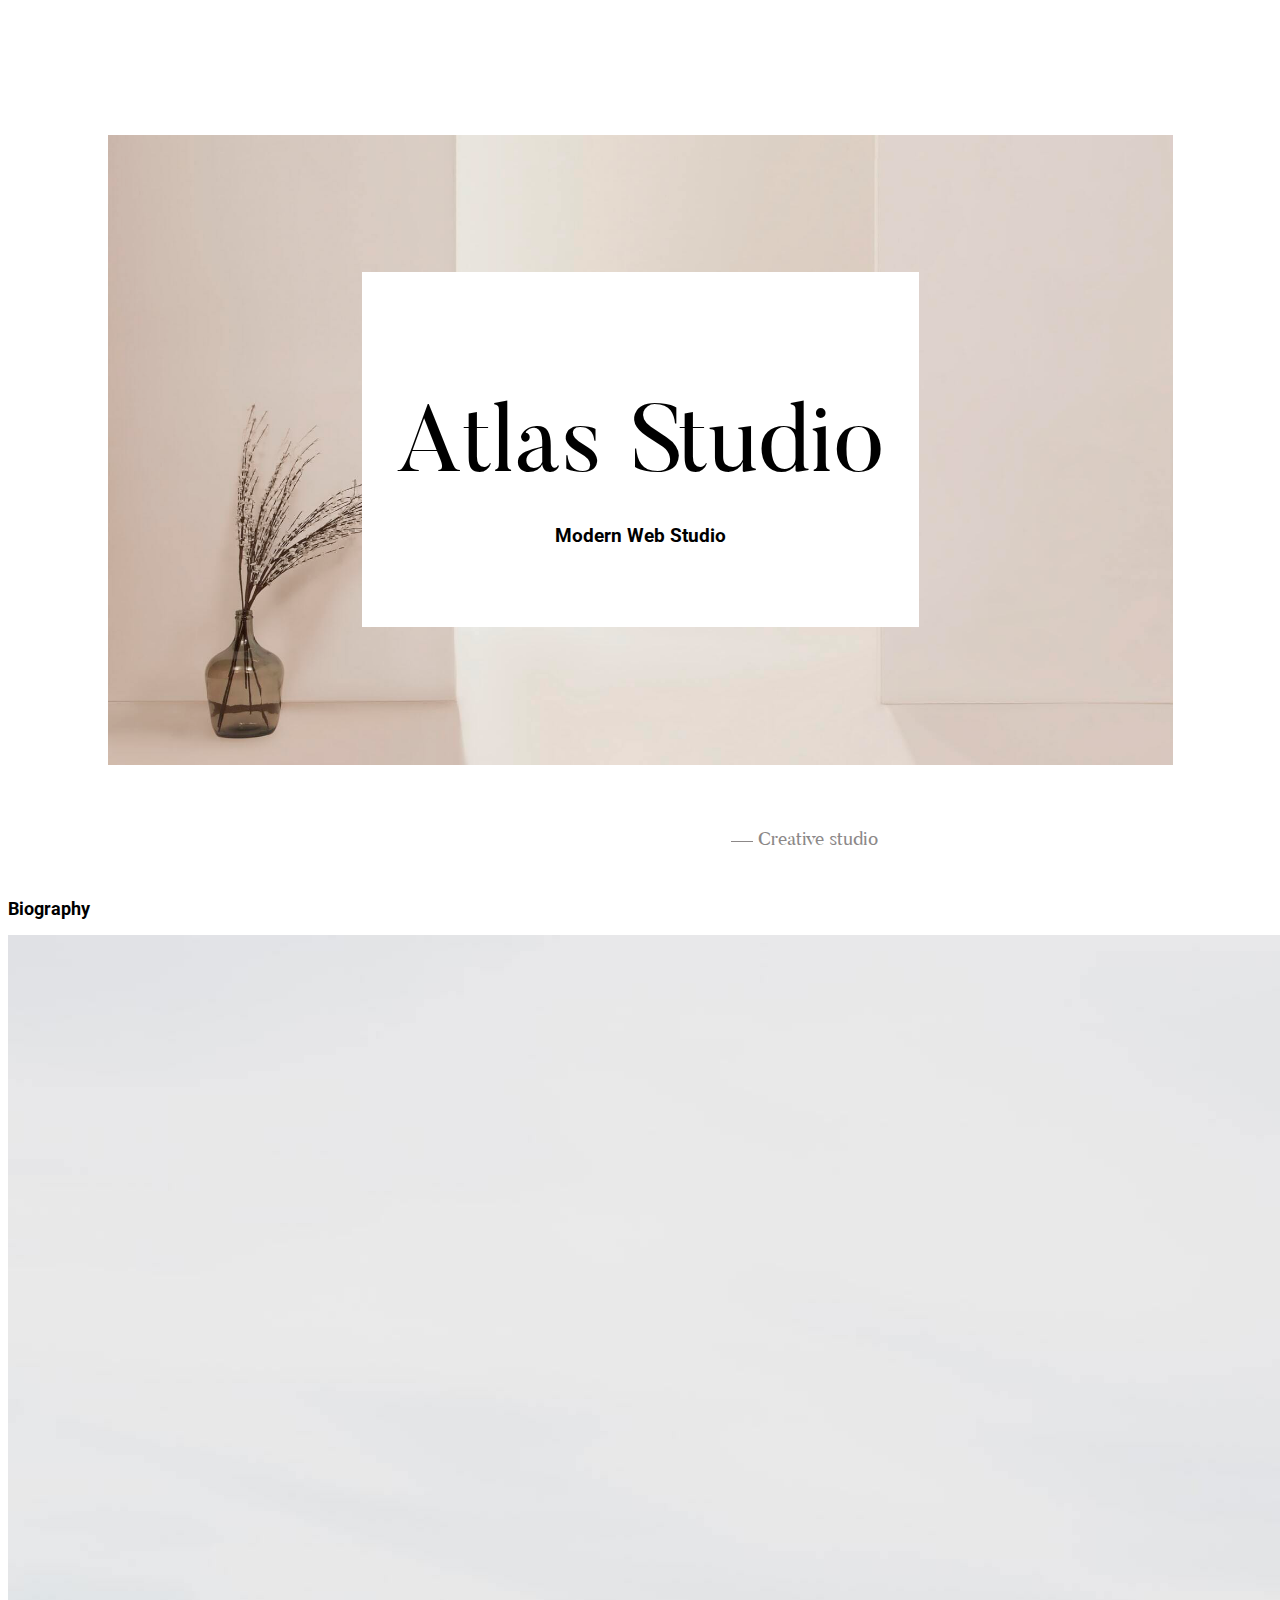
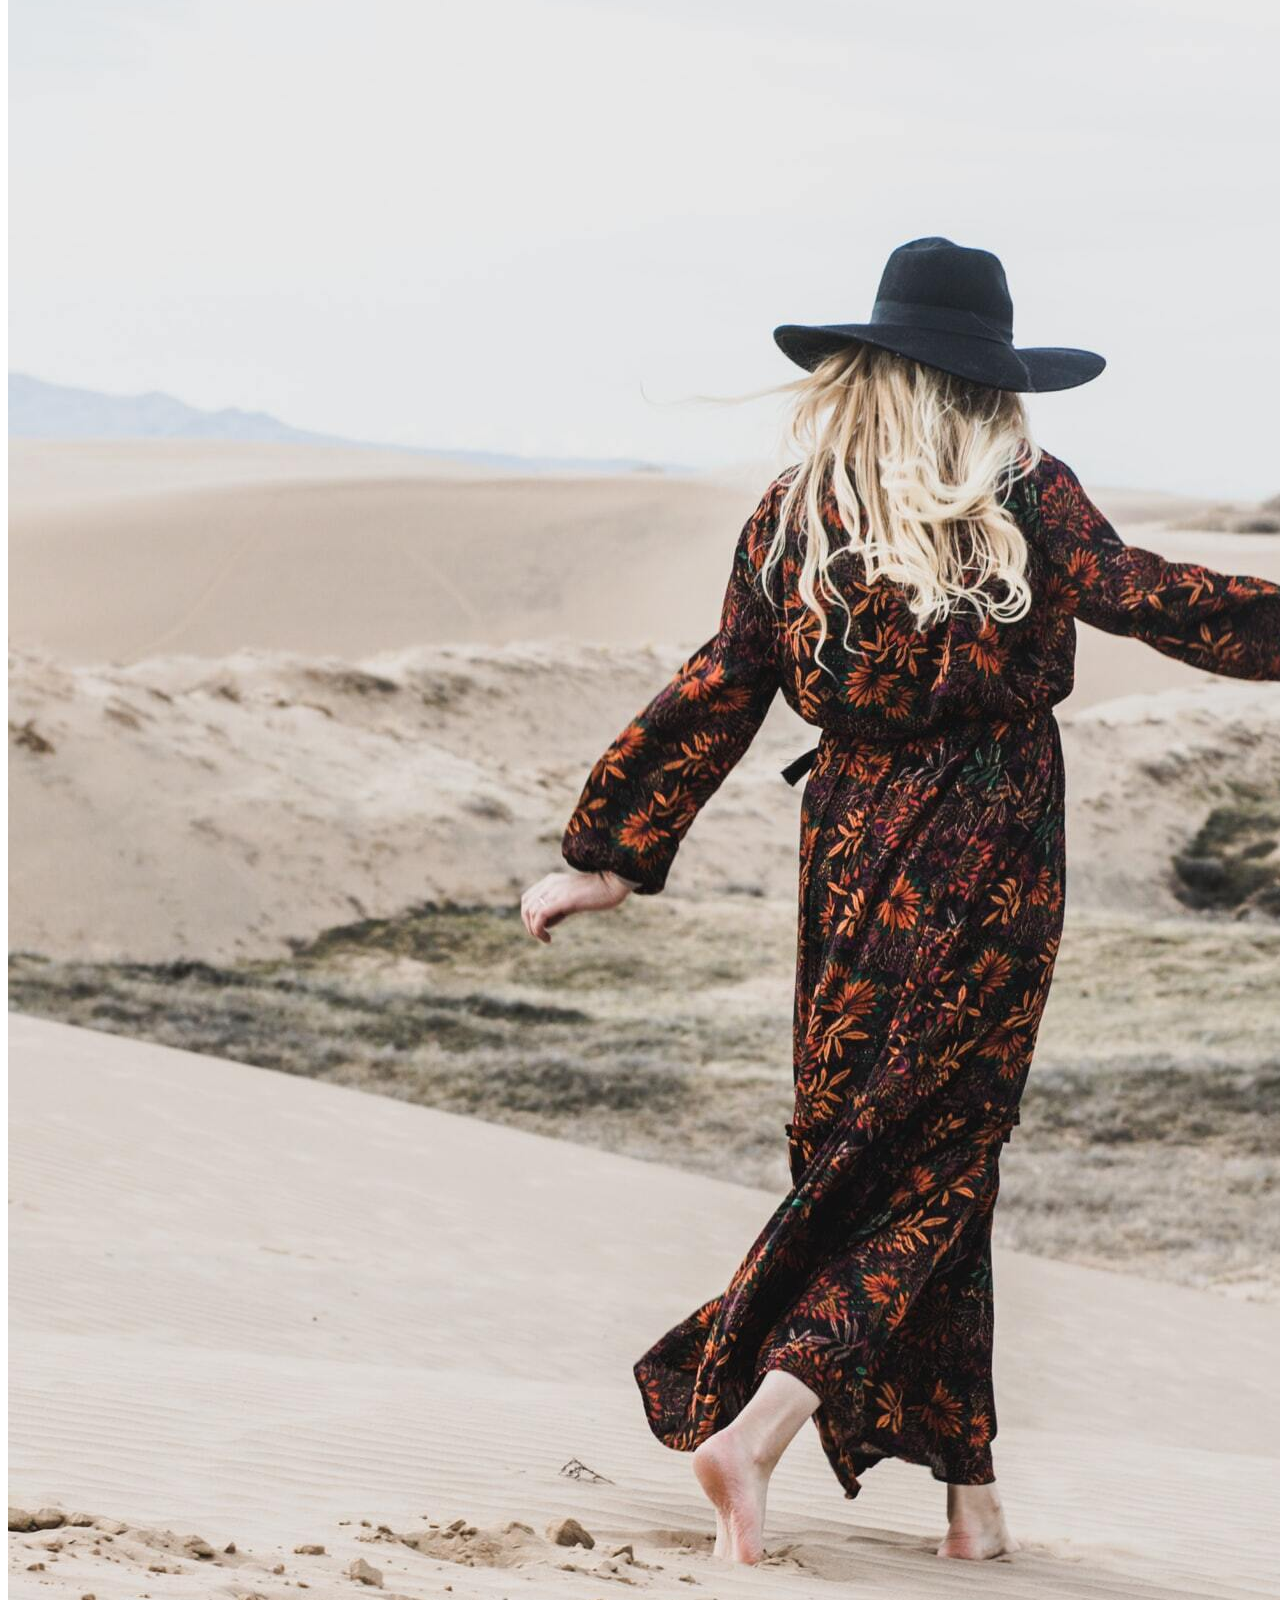
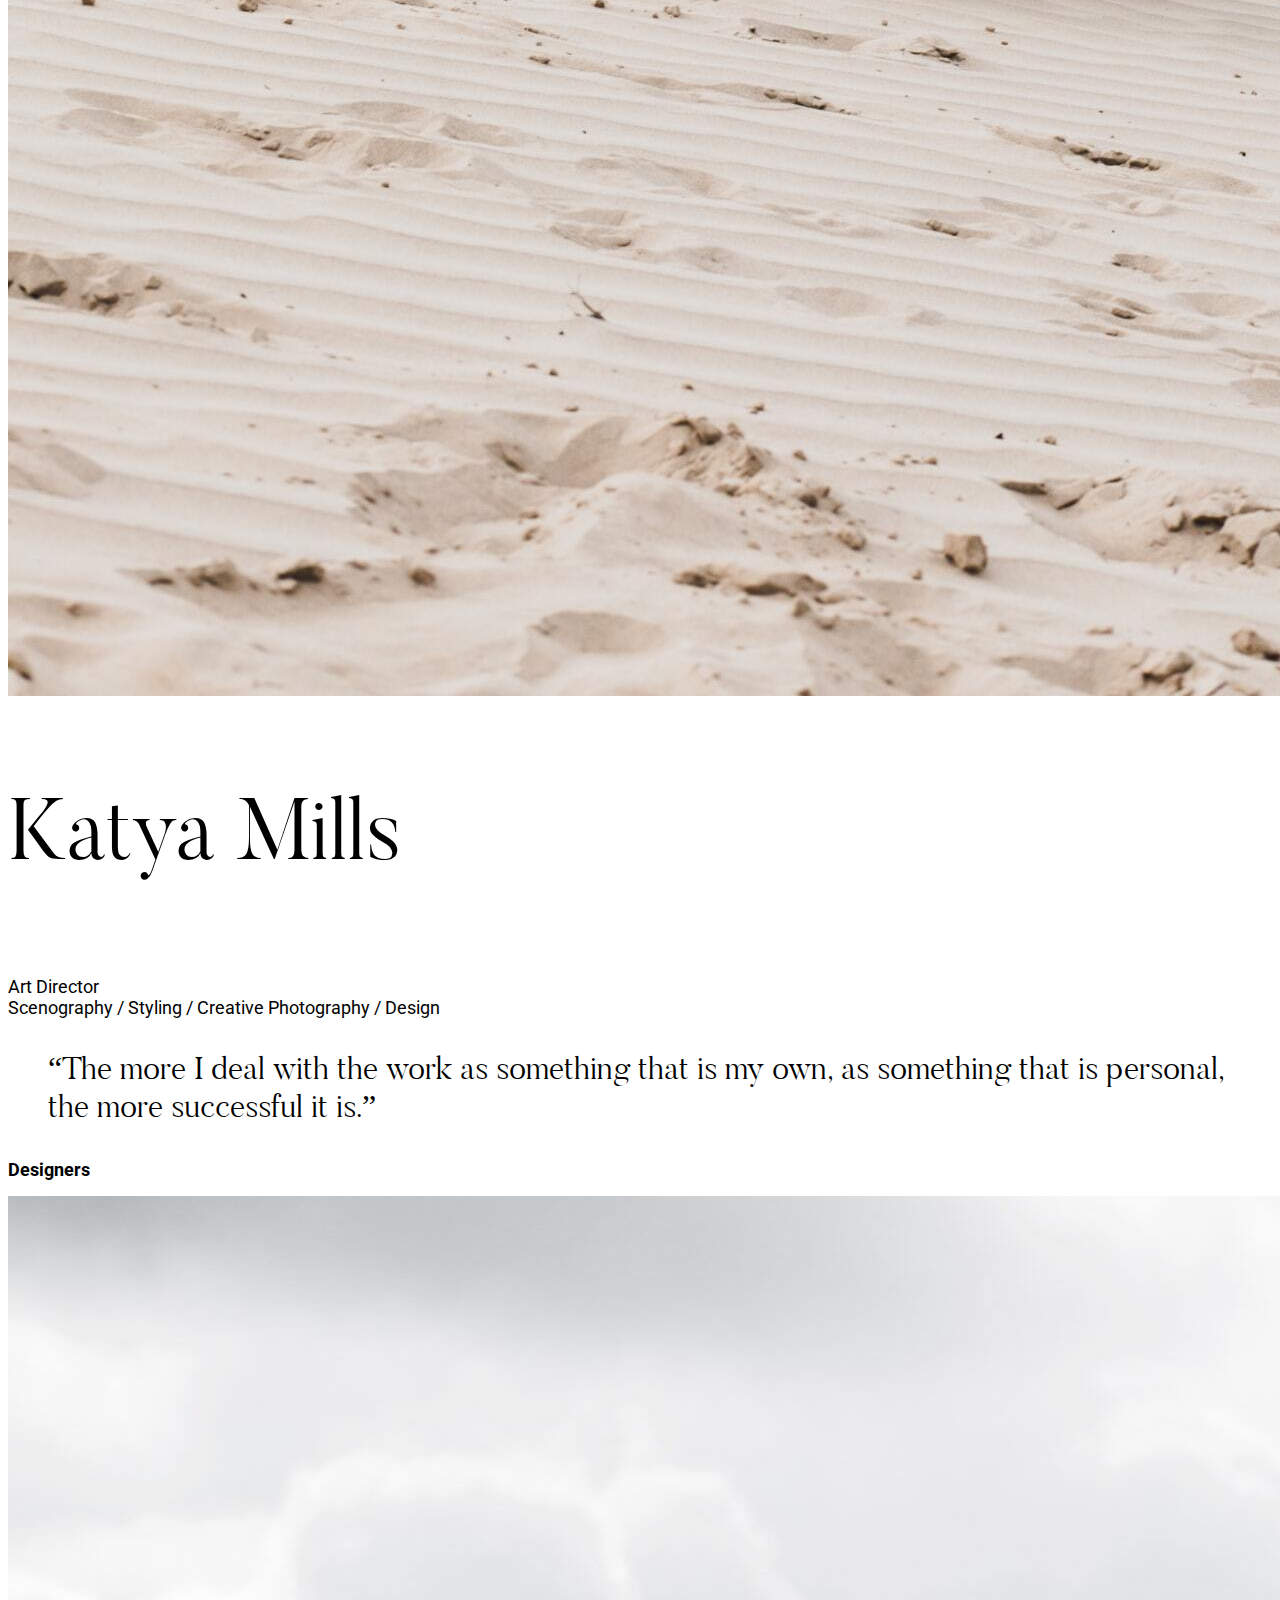
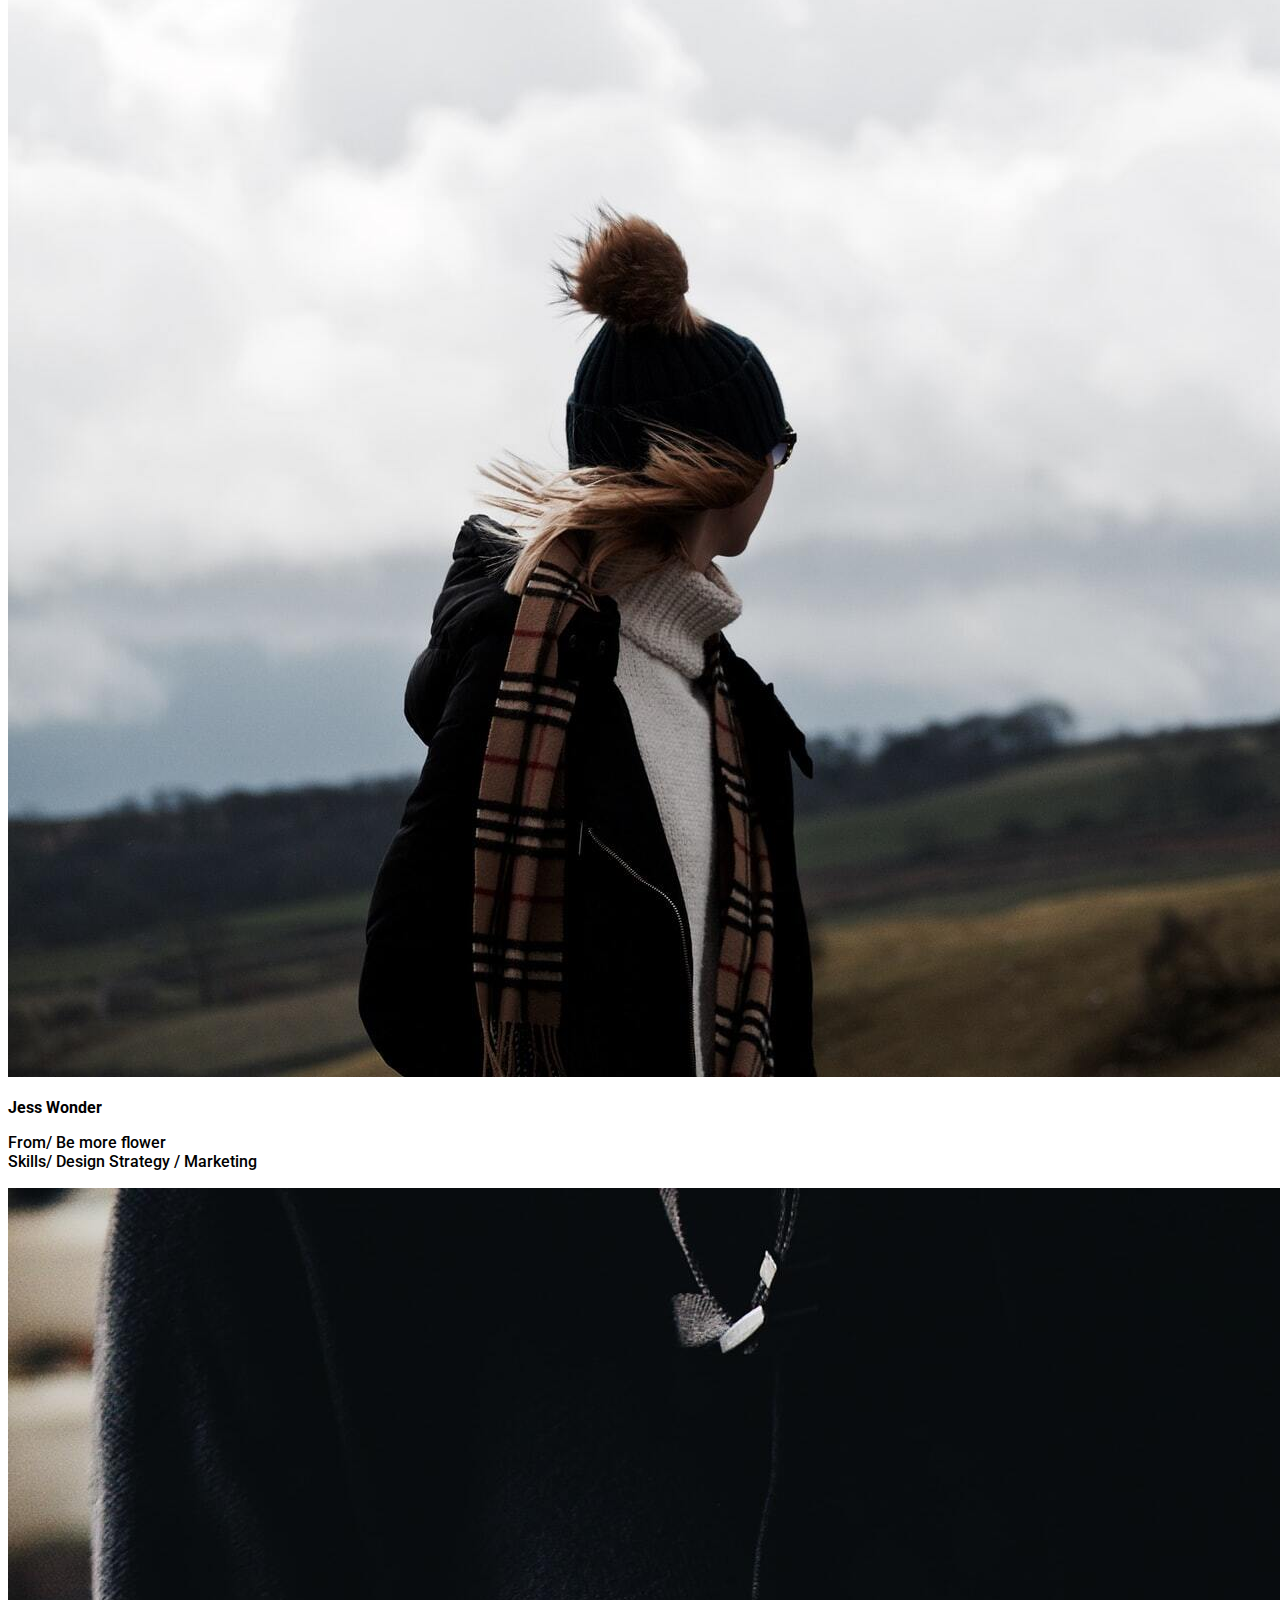
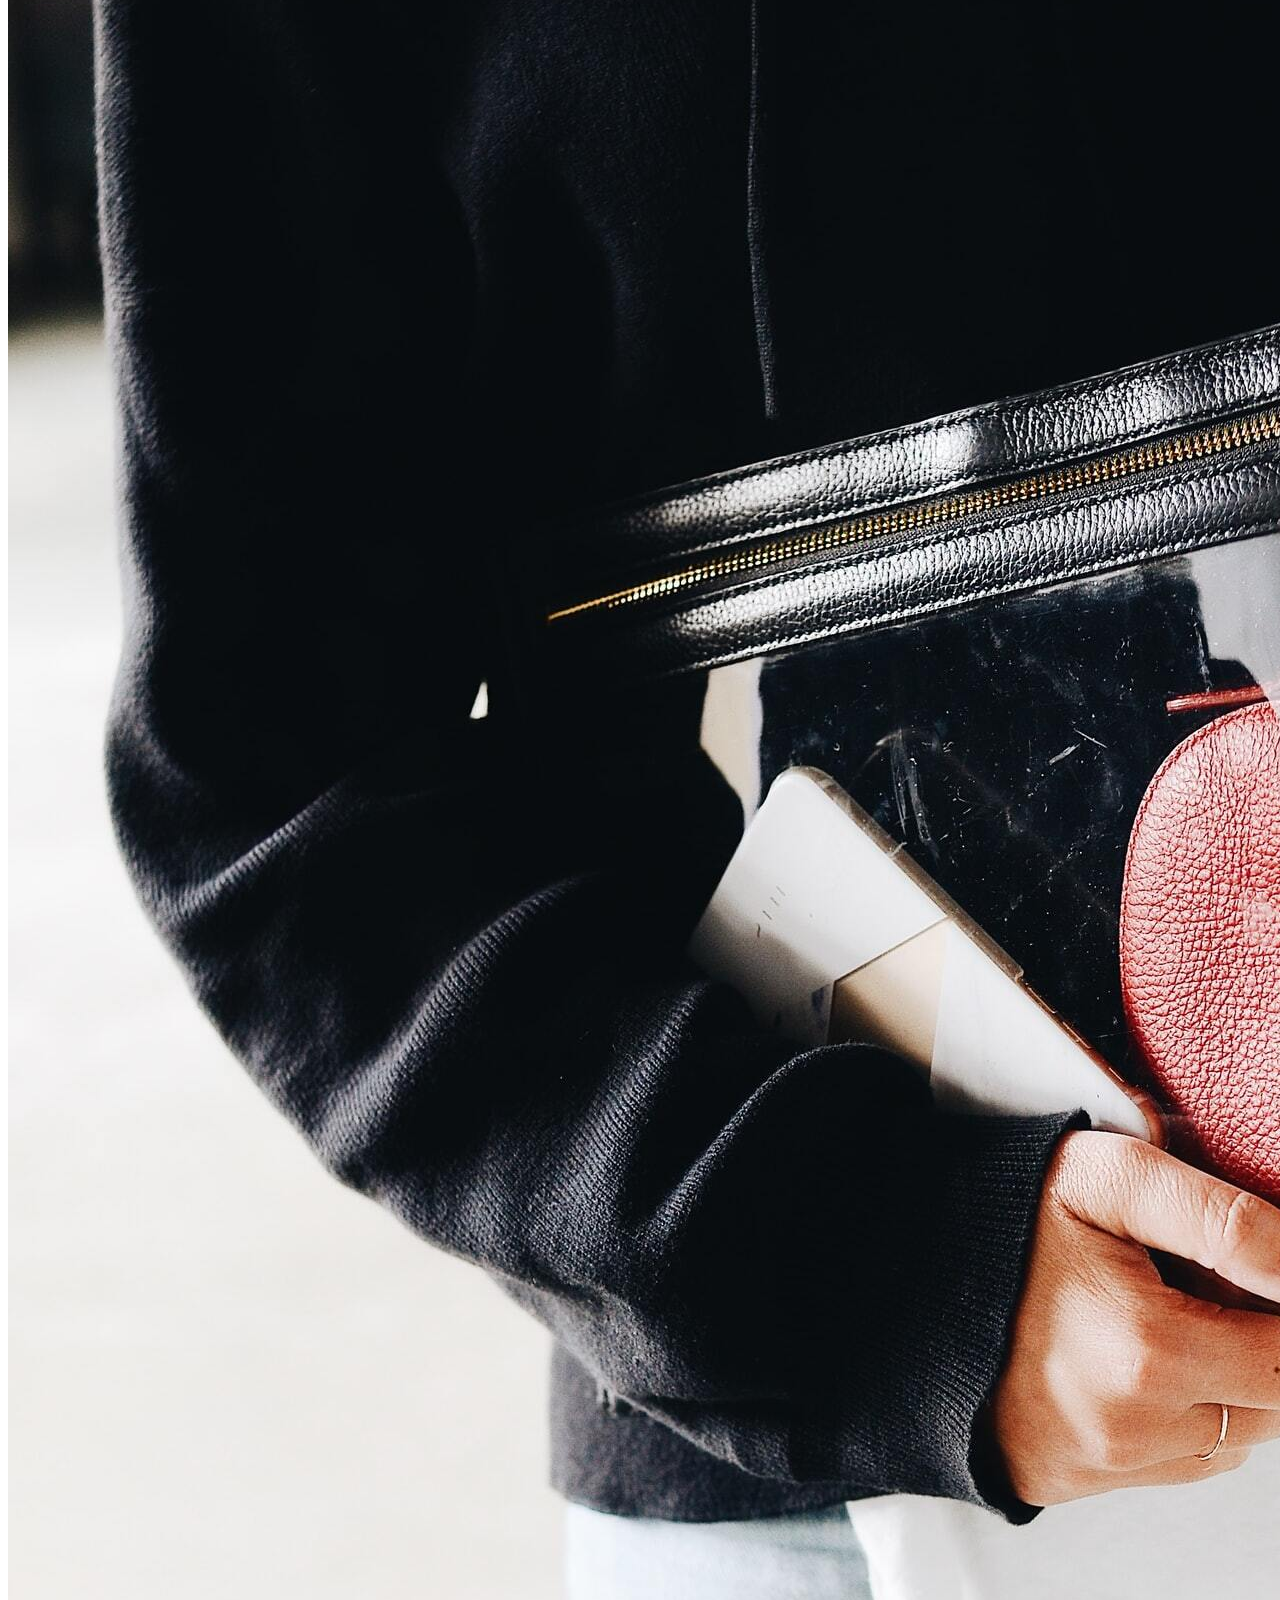
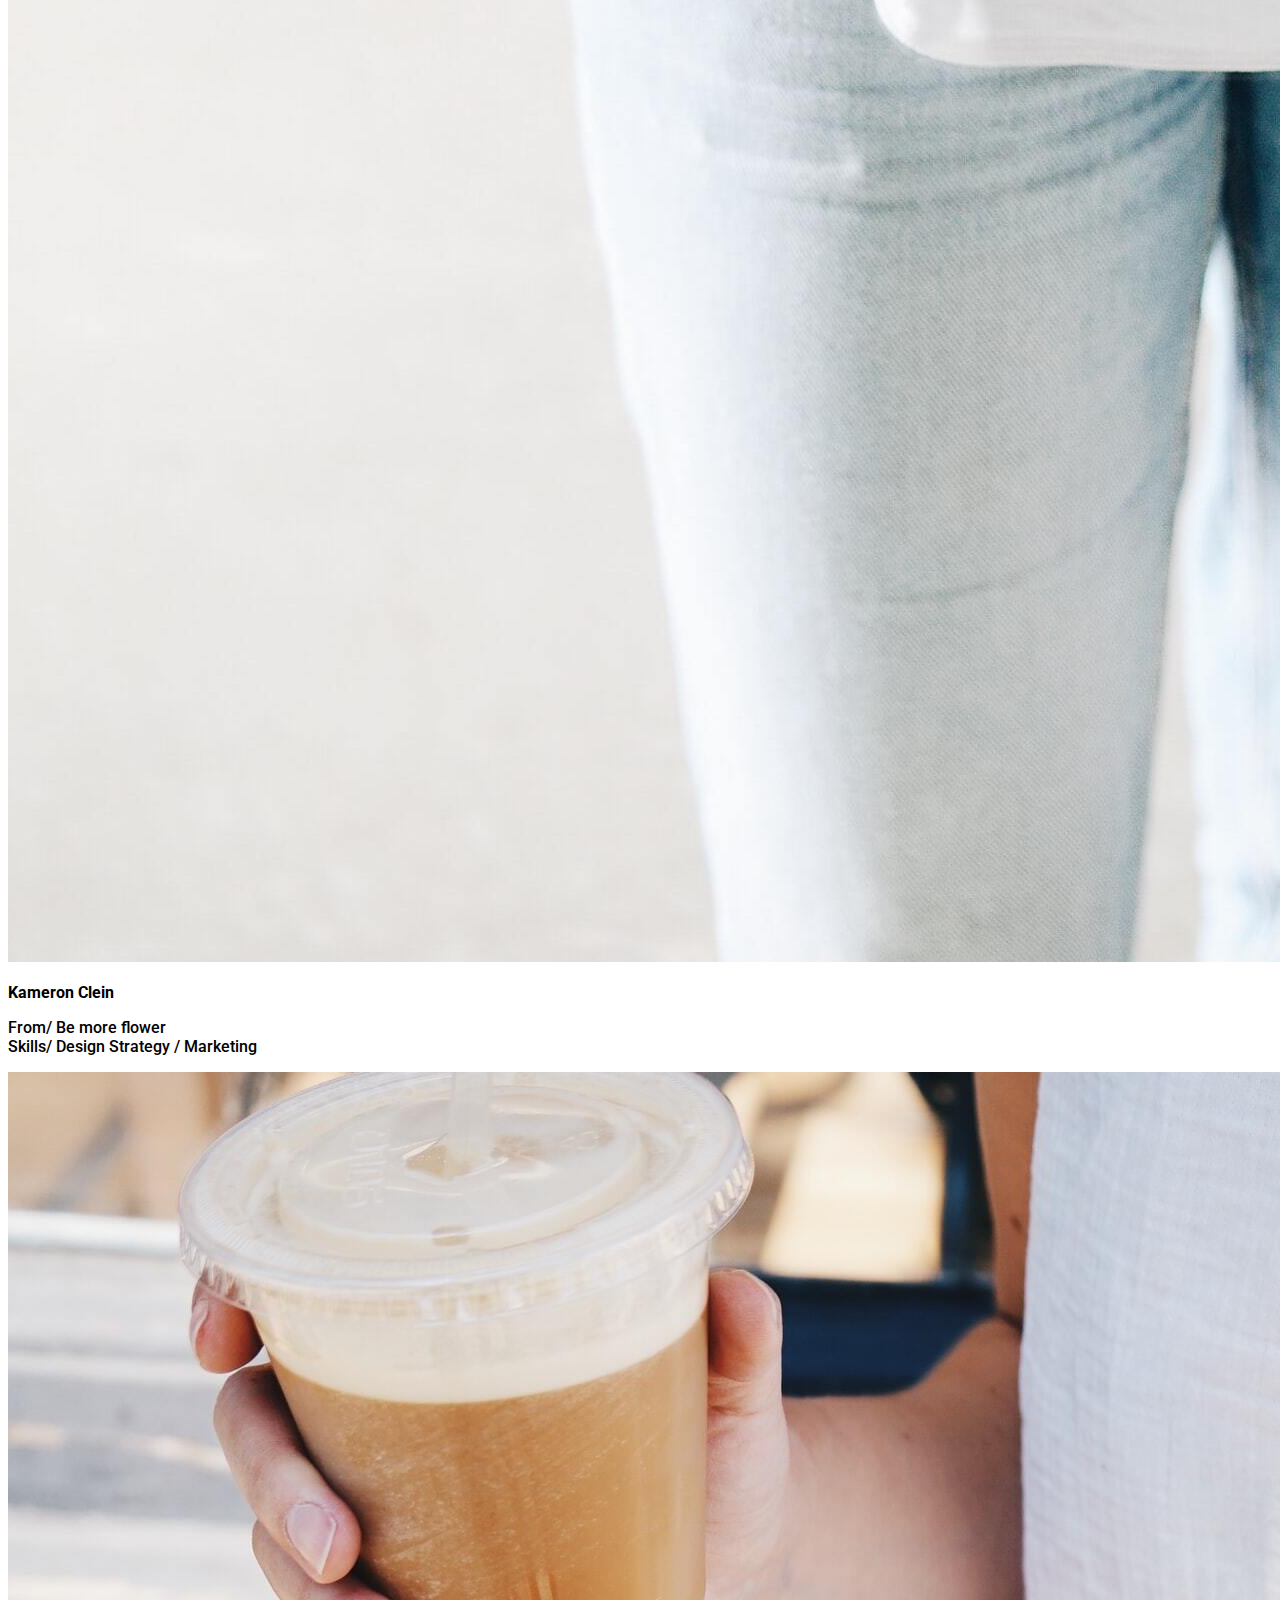
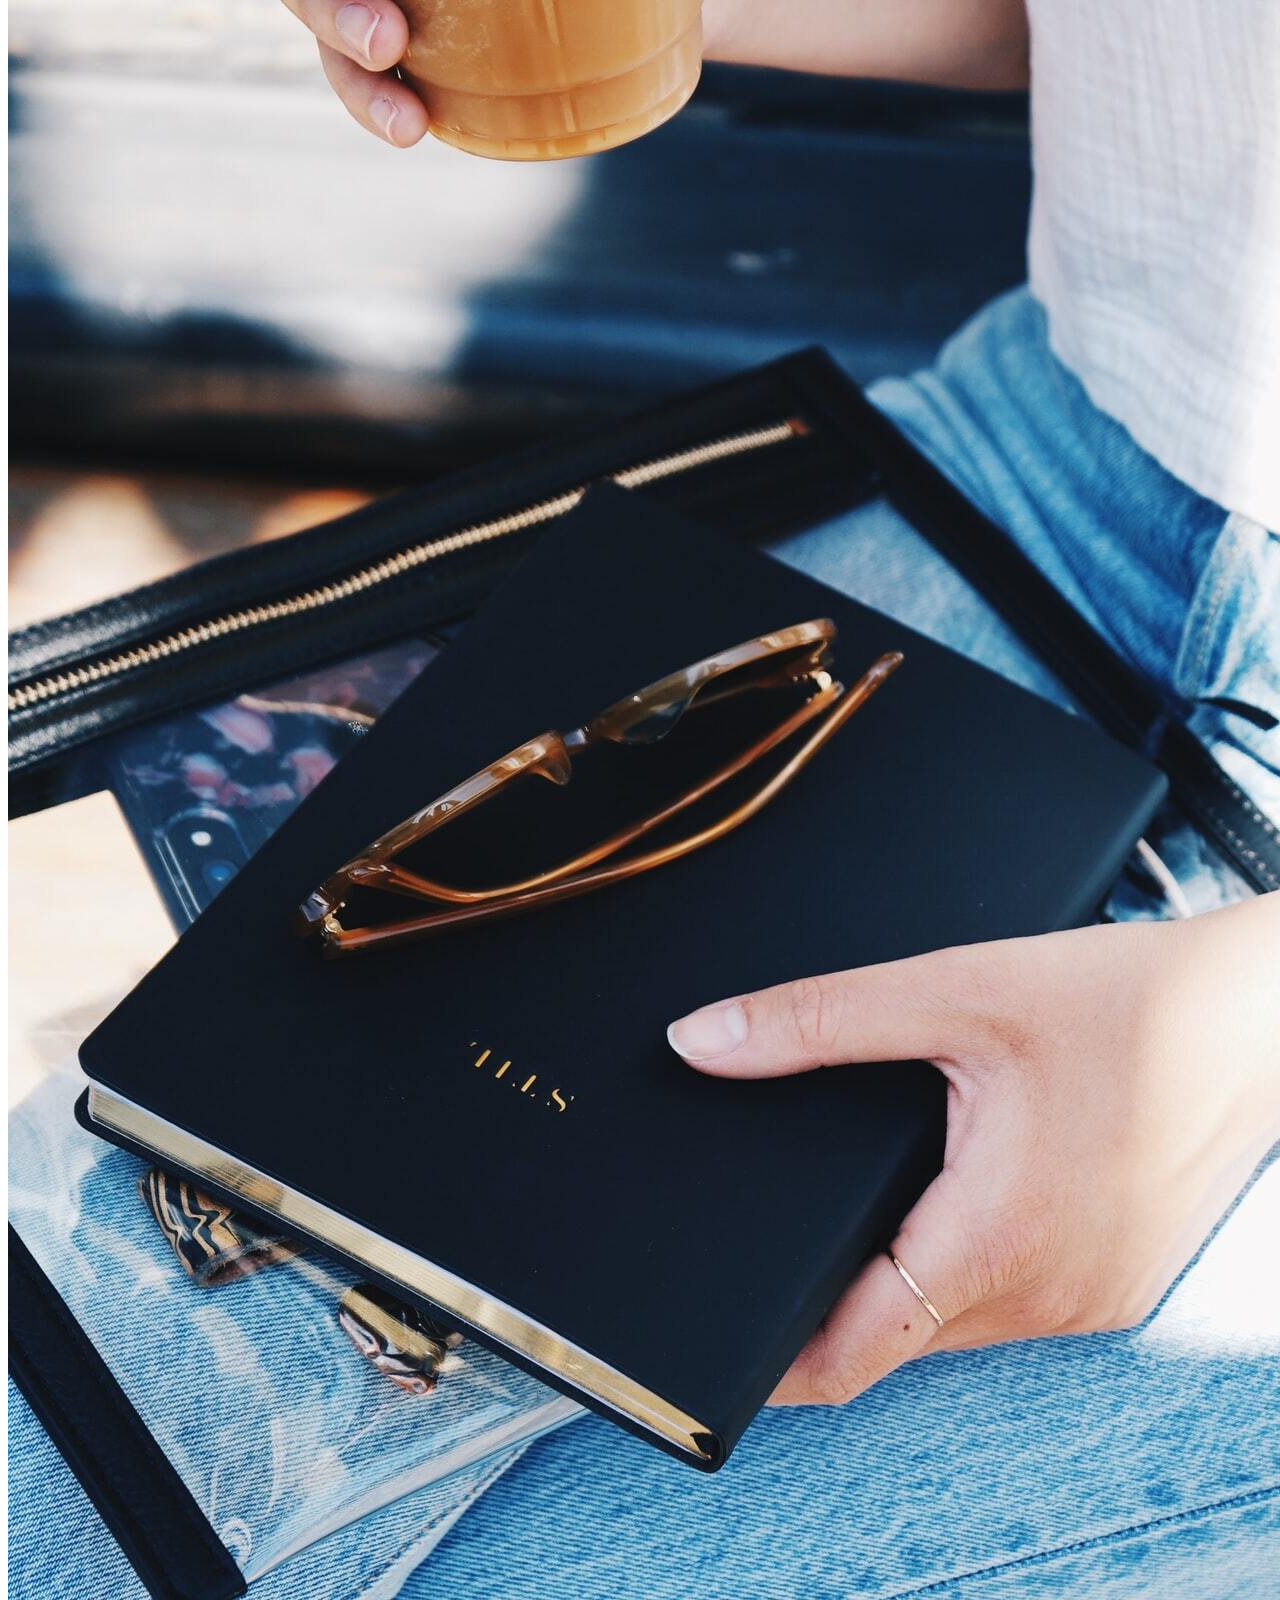
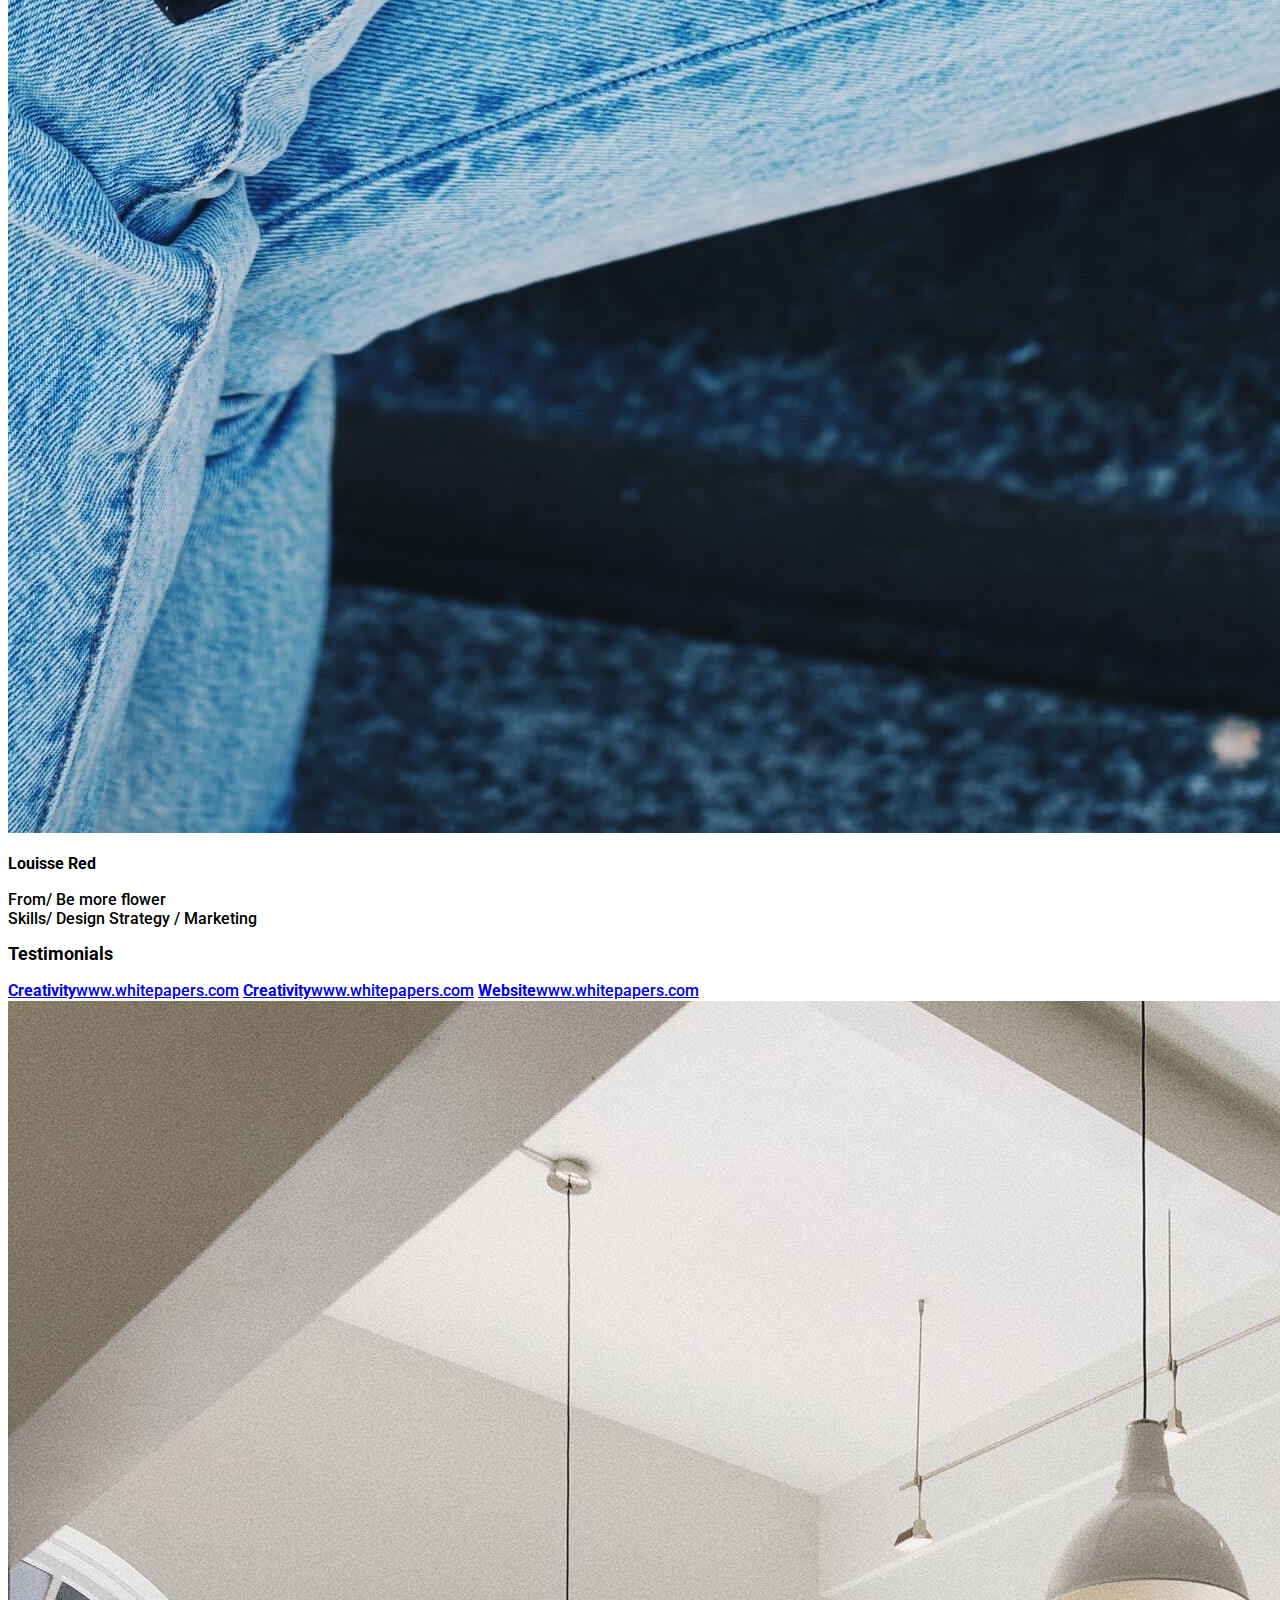
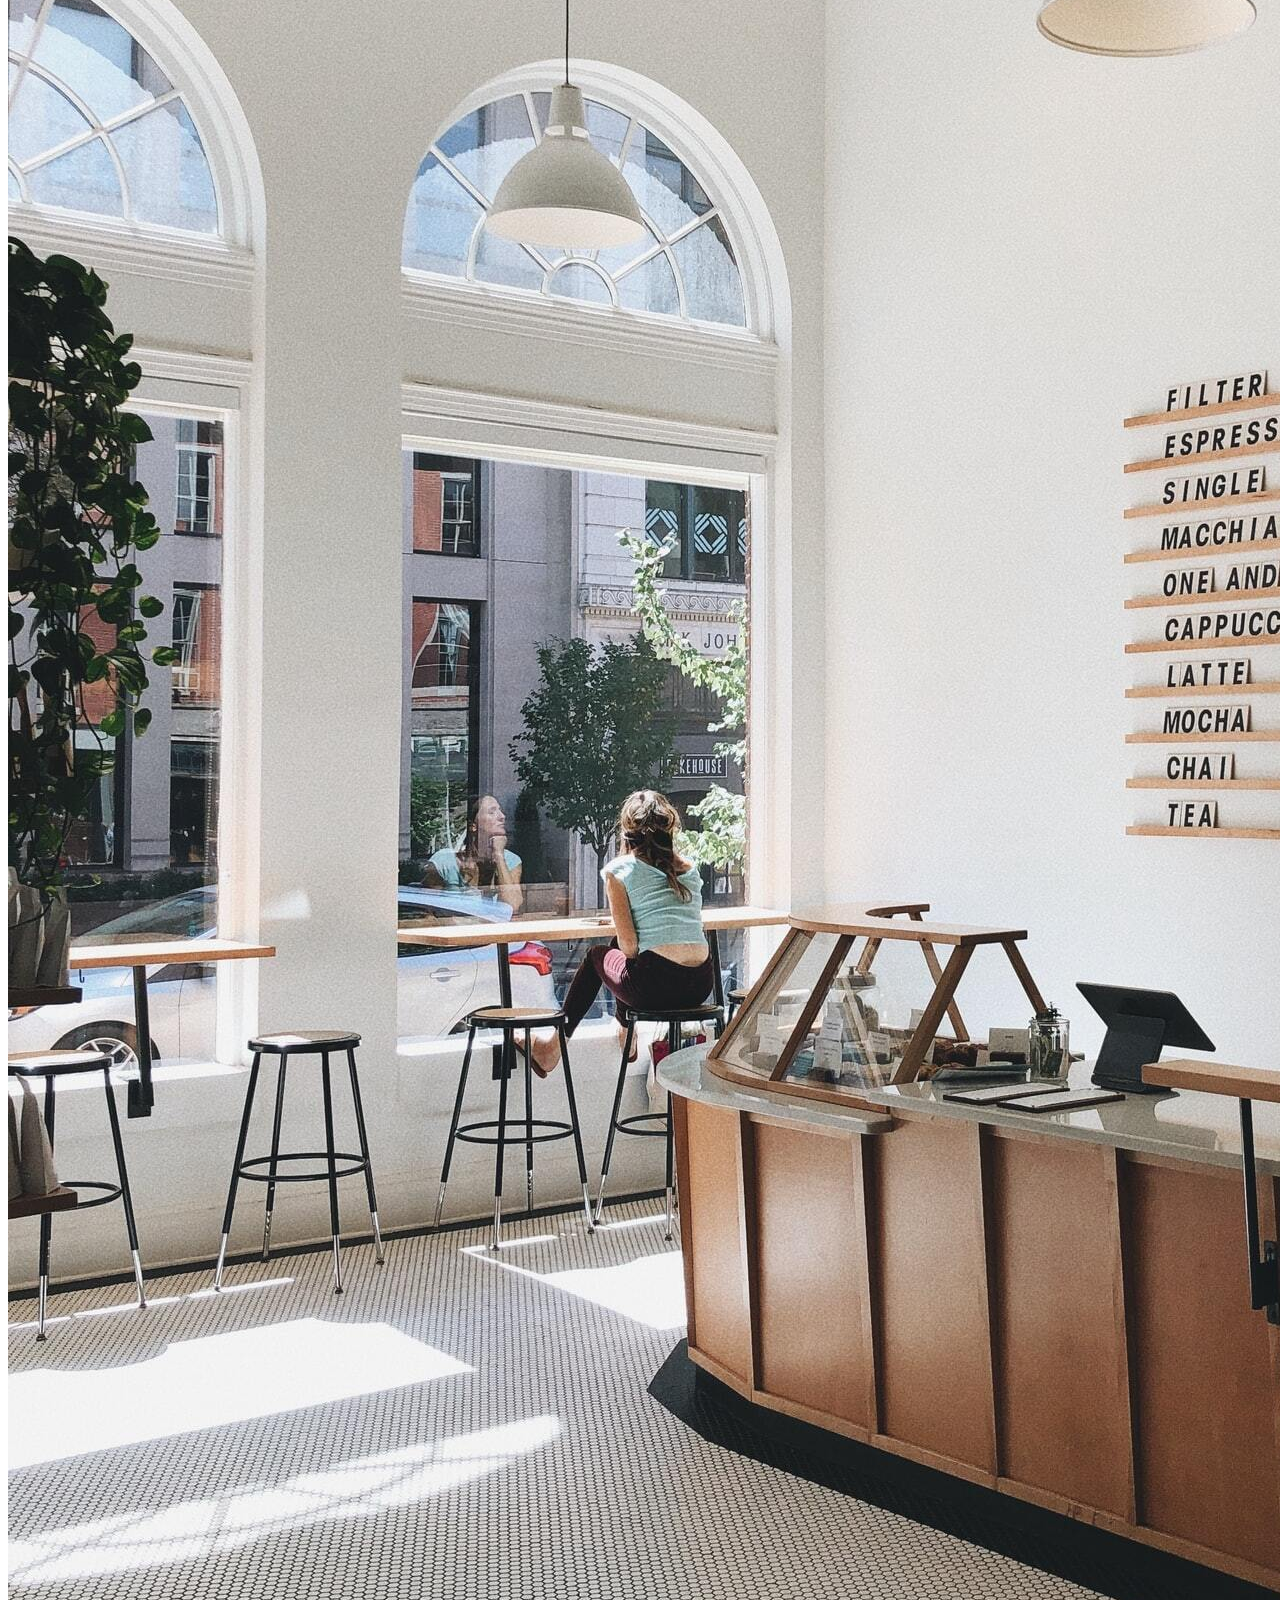
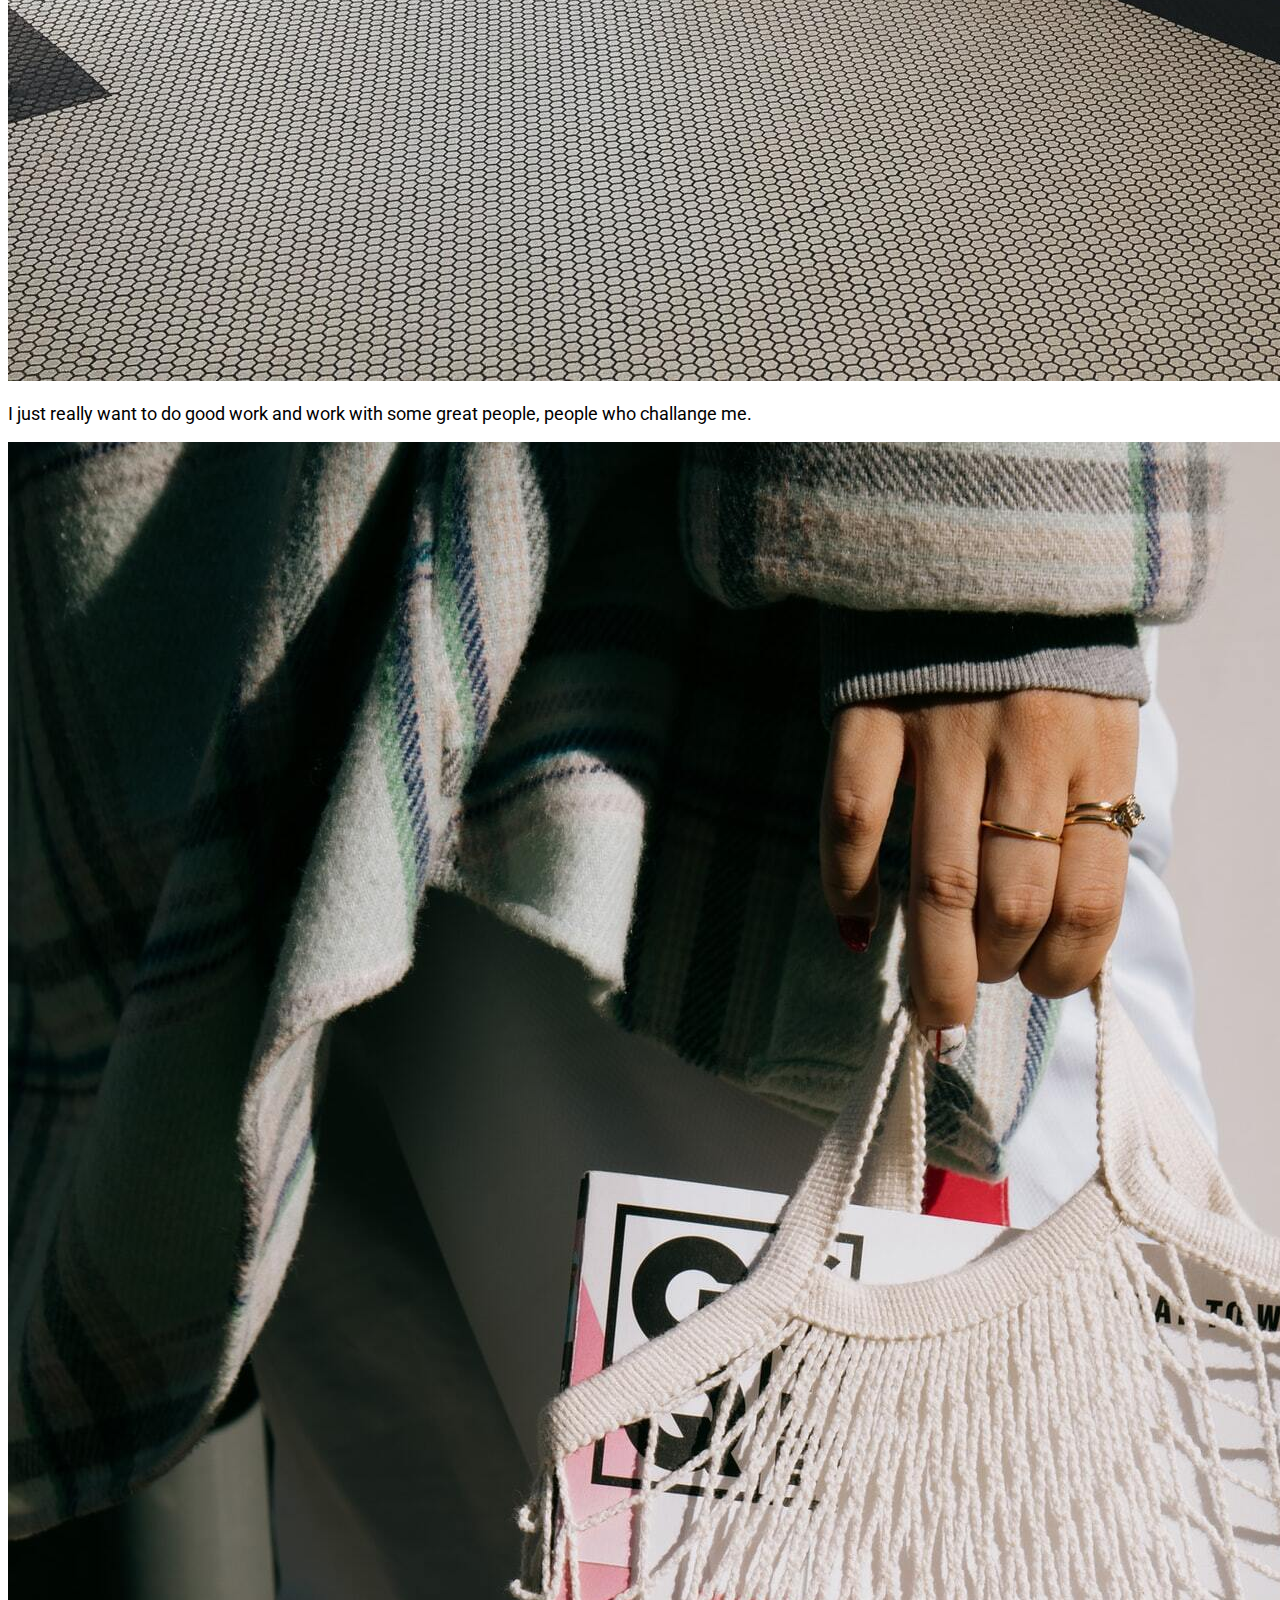
<file: index.html>
<!-- for homework1 -->
<!DOCTYPE html>
<html>
    <head>     
        <meta charset="utf-8">
        <meta name="description" content="краткое описание">
        <meta name="keywords" content="важные, ключевые, слова">
        <meta name="viewport" content="width=device-width, initial-scale=1.0" />
        <link rel="stylesheet" href="styles/fonts.css">
        <link rel="stylesheet" href="styles/style.css">

        <title>Mod Studio</title>    
    </head>

    <body>

         <main>

            <!-- Hero section -->

            <section class="hero-section">                        
                <div class="hero-box">
                    <h1 class="hero-title">Atlas Studio</h1>
                    <h2 class="hero-subtitle">Modern Web Studio</h2>
                    <!-- <img class="hero-image" src="img/hero-image.jpg" alt="Фон с диваном"> -->

                    <!-- ссылка на картинку https://images.unsplash.com/photo-1567016376408-0226e4d0c1ea?ixlib=rb-1.2.1&ixid=MnwxMjA3fDB8MHxwaG90by1wYWdlfHx8fGVufDB8fHx8&auto=format&fit=crop&w=1974&q=80   -->  
                </div>
                <div class="bg-element first-element">
                    <span class="line"></span>
                    <p class="bg-text">Creative studio</p>

                </div>
            </section>


  
            <!-- section 2 - 2 columns -->

            <section>

                <h2>Biography</h2>

                <!-- first column -->

                <img src="img/walking-woman.jpg" alt="Босая женщина уходит в закат">

                <!-- ссылка на изображение https://images.unsplash.com/photo-1490505658643-e96d613eb642?ixlib=rb-1.2.1&ixid=MnwxMjA3fDB8MHxwaG90by1wYWdlfHx8fGVufDB8fHx8&auto=format&fit=crop&w=1974&q=80 -->
                
                <!-- second column -->
                
                <h3>Katya Mills</h3>
                <p>Art Director<br>
                    Scenography / Styling / Creative Photography / Design
                </p>
                <blockquote>
                    “The more I deal with the work as something that is my own, as something that is personal, the more successful it is.”
                </blockquote>
                
            </section>


            <!-- section 3 - 2 columns -->

            <section>
                
                <!-- first column -->

                <h2>Designers</h2>

                <article>
                    <img src="img/woman-in-the-hat.jpg" alt="Jess Wonder">
                    <!-- ссылка на фото https://images.unsplash.com/photo-1459201062043-6f30fd792f08?ixlib=rb-1.2.1&ixid=MnwxMjA3fDB8MHxwaG90by1wYWdlfHx8fGVufDB8fHx8&auto=format&fit=crop&w=1974&q=80 -->
                    
                    <h3>Jess Wonder</h3>
                    <p>From/ Be more flower <br>
                        Skills/ Design Strategy / Marketing
                        </p>
                </article>

                <!-- second column -->

                
                <article>
                    <img src="img/transparent-folder.jpg" alt="Kameron Clein">
                    <!-- ссылка на фото  https://images.unsplash.com/photo-1507831041068-539748fc3c3b?ixlib=rb-1.2.1&ixid=MnwxMjA3fDB8MHxwaG90by1wYWdlfHx8fGVufDB8fHx8&auto=format&fit=crop&w=1970&q=80 -->
                    
                    <h3>Kameron Clein</h3>
                    <p>From/ Be more flower<br>
                        Skills/ Design Strategy / Marketing
                    </p>
                </article>
                
                <article>   
                    <img src="img/notepad-and-glasses.jpg" alt="Louisse Red">
                    <!-- ссылка на фото  https://images.unsplash.com/photo-1531346724132-8e2e298435e5?ixlib=rb-1.2.1&ixid=MnwxMjA3fDB8MHxwaG90by1wYWdlfHx8fGVufDB8fHx8&auto=format&fit=crop&w=1974&q=80 -->
                    
                    <h3>Louisse Red</h3>
                    <p>From/ Be more flower<br>
                        Skills/ Design Strategy / Marketing
                    </p>
                </article>
            </section>


            <!-- section 4 - 3 columns-->

            <section>
                <h2>Testimonials</h2>

                <!-- first column -->
                
                <a href="www.whitepapers.com">
                    <span>Creativity</span>www.whitepapers.com</a>
                
                <a href="www.whitepapers.com">
                    <span>Creativity</span>www.whitepapers.com</a>

                <a href="www.whitepapers.com">
                    <span>Website</span>www.whitepapers.com</a>


                <!-- second column -->

                <img src="img/cafe.jpg" alt="Кафе">
                <!-- ссылка на фото  https://images.unsplash.com/photo-1567880905822-56f8e06fe630?ixlib=rb-1.2.1&ixid=MnwxMjA3fDB8MHxwaG90by1wYWdlfHx8fGVufDB8fHx8&auto=format&fit=crop&w=1935&q=80 -->
                
                <!-- third column -->

                <p>I just really want to do good work and work with some great people, people who challange me.</p>
                <img src="img/string-bag.jpg" alt="Книга в авоське">
                <!-- ссылка на фото https://images.unsplash.com/photo-1603306009000-96fd2a39d0b8?ixlib=rb-1.2.1&ixid=MnwxMjA3fDB8MHxwaG90by1wYWdlfHx8fGVufDB8fHx8&auto=format&fit=crop&w=1974&q=80  -->

            </section>


            <!-- section 5 - 3 columns -->

            <section>
                <h2>Strong points</h2>
                
                <!-- first column -->

                <img src="img/laptop.jpg" alt="Ноутбук на столе">
                <!-- ссылка на фото  https://images.unsplash.com/photo-1476365518243-f738bf58443d?ixlib=rb-1.2.1&ixid=MnwxMjA3fDB8MHxwaG90by1wYWdlfHx8fGVufDB8fHx8&auto=format&fit=crop&w=1974&q=80 -->
        
                <img src="img/armchair.jpg" alt="Кресло с подушками">
                <!-- ссылка на фото  https://images.unsplash.com/photo-1532372576444-dda954194ad0?ixlib=rb-1.2.1&ixid=MnwxMjA3fDB8MHxwaG90by1wYWdlfHx8fGVufDB8fHx8&auto=format&fit=crop&w=1974&q=80 -->


                <!-- second column -->

                <h3>Strengths</h3>
                <ul>
                    <li>Interiors</li>
                    <li>Outdoors</li>
                    <li>Portraits</li>
                    <li>Styling</li>
                    <li>Events</li>
                    <li>Architecture</li>
                    <li>Design</li>
                    <li>Celebrations</li>
                    <li>Artistic</li>
                    <li>Fashion</li>
                    <li>Nature</li>
                    <li>Creativity</li>
                </ul>


                <!-- third column -->

                <img src="img/armchair.jpg" alt="Кресло с подушками">
                <!-- ссылка на фото  https://images.unsplash.com/photo-1532372576444-dda954194ad0?ixlib=rb-1.2.1&ixid=MnwxMjA3fDB8MHxwaG90by1wYWdlfHx8fGVufDB8fHx8&auto=format&fit=crop&w=1974&q=80 -->
                
            </section> 

        </main>
    </body>
</html>
</file>
<file: styles/fonts.css>
@import url('https://fonts.googleapis.com/css2?family=Roboto:wght@400;500;700&display=swap');


@font-face {
    font-family: 'Butler';
    src: url('/fonts/butler/Butlermedium.woff2') format('woff2'), url('/fonts/butler/Butlerultralight.woff') format('woff'), url('/fonts/butler/Butlerultralight.ttf') format('truetype');
    font-weight: 200;
    font-style: normal;
}

@font-face {
    font-family: 'Butler';
    src: url('/fonts/butler/Butlerlight.woff2') format('woff2'), url('/fonts/butler/Butlerlight.woff') format('woff'), url('/fonts/butler/Butlerlight.ttf') format('truetype');
    font-weight: 300;
    font-style: normal;
}

@font-face {
    font-family: 'Butler';
    src: url('/fonts/butler/Butler.woff2') format('woff2'), url('/fonts/butler/Butler.woff') format('woff'), url('/fonts/butler/Butler.ttf') format('truetype');
    font-weight: 400;
    font-style: normal;
}

@font-face {
    font-family: 'Butler';
    src: url('/fonts/butler/Butlermedium.woff2') format('woff2'), url('/fonts/butler/Butlermedium.woff') format('woff'), url('/fonts/butler/Butlermedium.ttf') format('truetype');
    font-weight: 500;
    font-style: normal;
}
</file>
<file: styles/style.css>
:root {
    font-size: 16px;
    line-height: 1.2;
}


body {
    font-family: 'Roboto', Arial, Helvetica, sans-serif;
    font-size: 1.1rem;
}


h1 {
    font-family: 'Butler', 'Times New Roman', Times, serif;
    font-weight: 400;
    font-size: 5.4rem;
}

h2 {
    font-family: 'Roboto', Arial, Helvetica, sans-serif;
    font-weight: 700;
    font-size: 1.1rem;
}

h3 {
    font-family: 'Butler', 'Times New Roman', Times, serif;
    font-weight: 300;
    font-size: 5.4rem;
}

article h3 {
    font-family: 'Roboto', Arial, Helvetica, sans-serif;
    font-weight: 700;
    font-size: 1rem;
}

article p {
    font-family: 'Roboto', Arial, Helvetica, sans-serif;
    font-weight: 500;
    font-size: 1rem;
}

blockquote {
    font-family: 'Butler', 'Times New Roman', Times, serif;
    font-weight: 300;
    font-size: 2rem;
}

span {
    font-family: 'Roboto', Arial, Helvetica, sans-serif;
    font-weight: 700;
    font-size: 1rem;
}

a {
    font-family: 'Roboto', Arial, Helvetica, sans-serif;
    font-weight: 500;
    font-size: 1rem;
}

li {
    font-family: 'Butler', 'Times New Roman', Times, serif;
    font-weight: 200;
    font-size: 2.1rem;
}


.hero-section {
    display: block;
    height: 630px;
    width: 1065px;
    background-image: url('/img/hero-image.jpg');
    background-repeat: no-repeat;
    background-position: center;
    background-size: cover;
    margin: 0 auto;
    margin-top: 135px;
    margin-bottom: 134px;
}

.hero-box {
    position: relative;
    top: 137px;
    left: 254px;
    background-color: white;
    width: 557px;
    height: 355px;
} 

.hero-title {
    font-family: 'Butler', serif;
    font-weight: 400;
    font-size: 5.4em;
    text-align: center;
    padding-top: 120px;
    margin-bottom: 18px;
}

.hero-subtitle {
    font-family: 'Roboto', sans-serif;
    font-weight: 700;
    font-size: 1.1em;
    text-align: center;
}

.bg-element {
    display: flex;
}

.first-element {
    position: relative;
    top: 320px;
    left: 623px;
}

.line {
    width: 22px;
    height: 1px;
    background-color: #8C8888;
    margin-top: 31px;
    margin-right: 5px;
}

.bg-text {
    font-family: 'Butler', serif;
    font-weight: 400;
    font-size: 1.1em;
    color: #8C8888;
}
</file>
